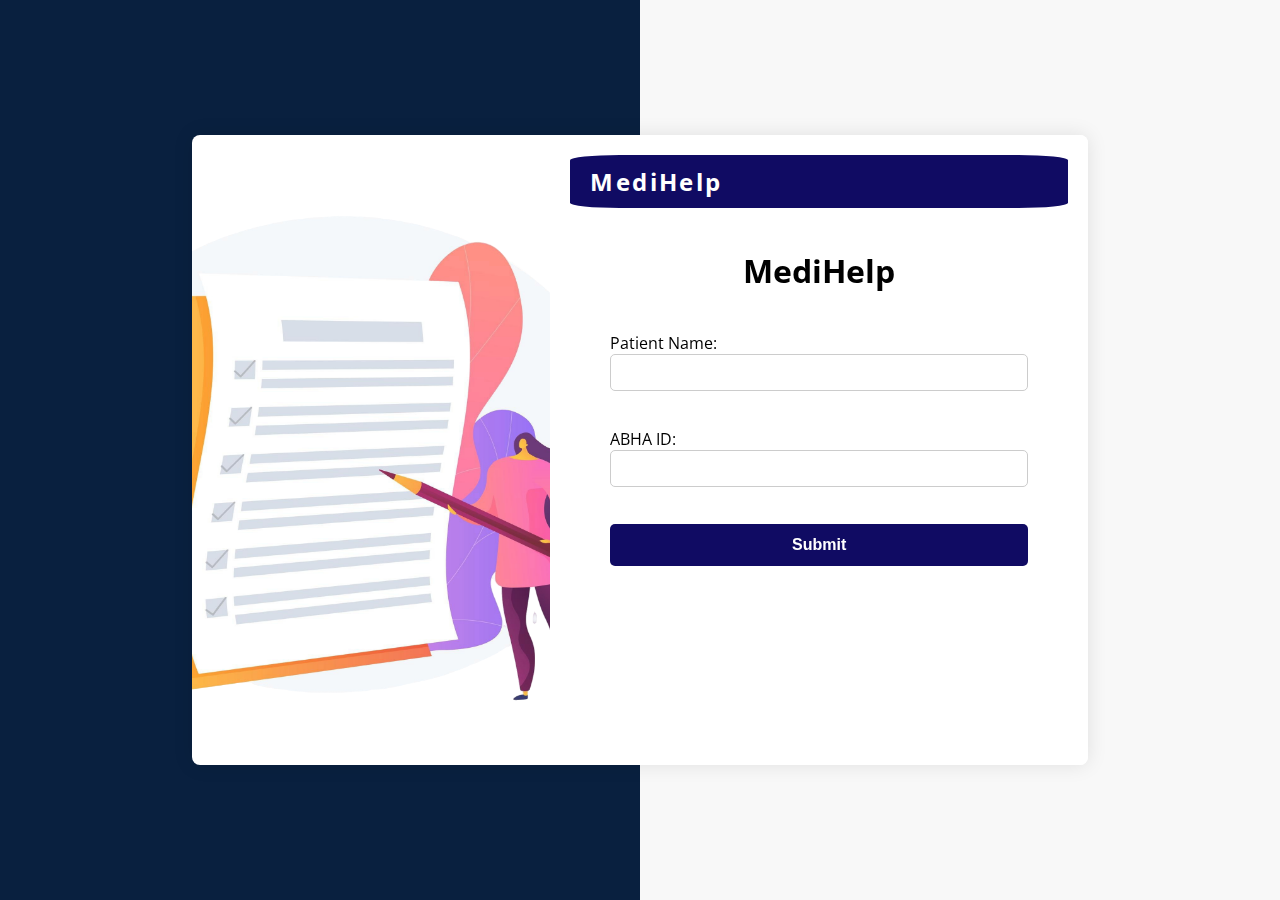
<file: abha.html>
<!DOCTYPE html>
<html lang="en">

<head>
  <meta charset="UTF-8">
  <meta name="viewport" content="width=device-width, initial-scale=1.0">
  <title>MediHelp</title>
  <link rel="stylesheet" href="style2.css">
  <link rel="preconnect" href="https://fonts.googleapis.com">
  <link rel="preconnect" href="https://fonts.gstatic.com" crossorigin>
  <link
    href="https://fonts.googleapis.com/css2?family=Open+Sans:ital,wght@0,300..800;1,300..800&family=Poppins:ital,wght@0,100;0,200;0,300;0,400;0,500;0,600;0,700;0,800;0,900;1,100;1,200;1,300;1,400;1,500;1,600;1,700;1,800;1,900&display=swap"
    rel="stylesheet">
</head>

<body>
  <div class="background-split">
    <div class="left-side-bg"></div>
    <div class="right-side-bg"></div>
  </div>
  <div class="overlay-container">
    <div class="inner-split">
      <div class="inner-left">
        <div class="image-background">
          <img src="doctor2.png" alt="Doctor Image">
        </div>
      </div>
      <div class="inner-right">
        <header>
          <nav>
            <h3>MediHelp</h3>
          </nav>
        </header>
        <div class="form-container">
          <h1>MediHelp</h1>
          <form id="abhaForm" action="otp.html" method="get" onsubmit="return validateABHAId()">
            <label for="patientName" data-key="patient-name">Patient Name:</label>
            <input type="text" id="patientName" name="patientName" required><br><br>

            <label for="abhaId" data-key="abha-id">ABHA ID:</label>
            <input type="text" id="abhaId" name="abhaId" required><br><br>

            <input type="submit" value="Submit" data-key="submit">
          </form>
        </div>
      </div>
    </div>
  </div>

  <script src="abha.js"></script>
</body>

</html>
</file>
<file: style2.css>
body {
   margin: 0;
   font-family: 'Open Sans', sans-serif;
   min-height: 100vh;
 }

 .background-split {
   display: flex;
   width: 100%;
   height: 100vh;
   position: fixed;
   top: 0;
   left: 0;
   z-index: -1;
 }

 .left-side-bg {
   width: 50%;
   background-color: #09203F;
 }

 .right-side-bg {
   width: 50%;
   background-color: #f8f8f8;
 }

 .overlay-container {
   position: absolute;
   top: 50%;
   left: 50%;
   transform: translate(-50%, -50%);
   width: 70%;
   max-width: 1200px;
   height: 70%;
   max-height: 800px;
   display: flex;
   box-sizing: border-box;
 }

 .inner-split {
   display: flex;
   width: 100%;
   height: 100%;
   background-color: white;
   box-shadow: 0 0 20px rgba(0, 0, 0, 0.1);
   border-radius: 8px;
   overflow: hidden;
 }

 .inner-left {
   width: 40%;
   display: flex;
   justify-content: center;
   align-items: center;
   overflow: hidden;
 }

 .image-background {
   width: 100%;
   height: 100%;
 }

 .image-background img {
   width: 100%;
   height: 100%;
   object-fit: cover;
 }

 .inner-right {
   width: 60%;
   display: flex;
   flex-direction: column;
   padding: 20px;
   box-sizing: border-box;
   background-color: rgba(255, 255, 255, 0.8);
 }

 header {
   width: 100%;
   background-color: rgb(16, 11, 99);
   padding: 10px 0;
   z-index: 2;
   border-radius: 10%;
 }

 nav {
   display: flex;
   justify-content: space-between;
   align-items: center;
   padding: 0 20px;
   max-width: 1200px;
   margin: 0 auto;
 }

 nav h3 {
   font-family: 'Open sans', sans-serif;
   letter-spacing: 0.1em;
   font-size: 1.5rem;
   margin: 0;
   color: white;
 }


 .form-container {
   display: flex;
   flex-direction: column;
   align-items: center;
   width: 100%;
   box-sizing: border-box;
   padding: 20px;
 }

 .form-container h1 {
   font-family: 'Open sans', sans-serif;
   color: black;
   margin-bottom: 20px;
 }

 #abhaForm {
   width: 100%;
   background-color: rgba(255, 255, 255, 0.8);
   padding: 20px;
   border-radius: 10px;
   box-sizing: border-box;
   color: black;
 }

 #abhaForm label {
   margin-bottom: 5px;
   text-align: left;
   width: 100%;
 }

 #abhaForm input {
   padding: 10px;
   margin-bottom: 15px;
   border-radius: 5px;
   border: 1px solid #ccc;
   width: 100%;
   box-sizing: border-box;
 }

 #abhaForm input[type="submit"] {
   background-color: rgb(16, 11, 99);
   color: white;
   font-weight: bold;
   border: none;
   cursor: pointer;
   transition: background-color 0.3s ease;
   padding: 12px;
   font-size: 1rem;
 }

 #abhaForm input[type="submit"]:hover {
   background-color: #0056b3;
 }

 @media (max-width: 768px) {
   .overlay-container {
     flex-direction: column;
     width: 95%;
     height: auto;
     max-height: none;
   }

   .inner-split {
     flex-direction: column;
   }

   .inner-left,
   .inner-right {
     width: 100%;
   }

   .form-container {
     width: 100%;
     margin: 20px auto;
   }
 }
</file>
